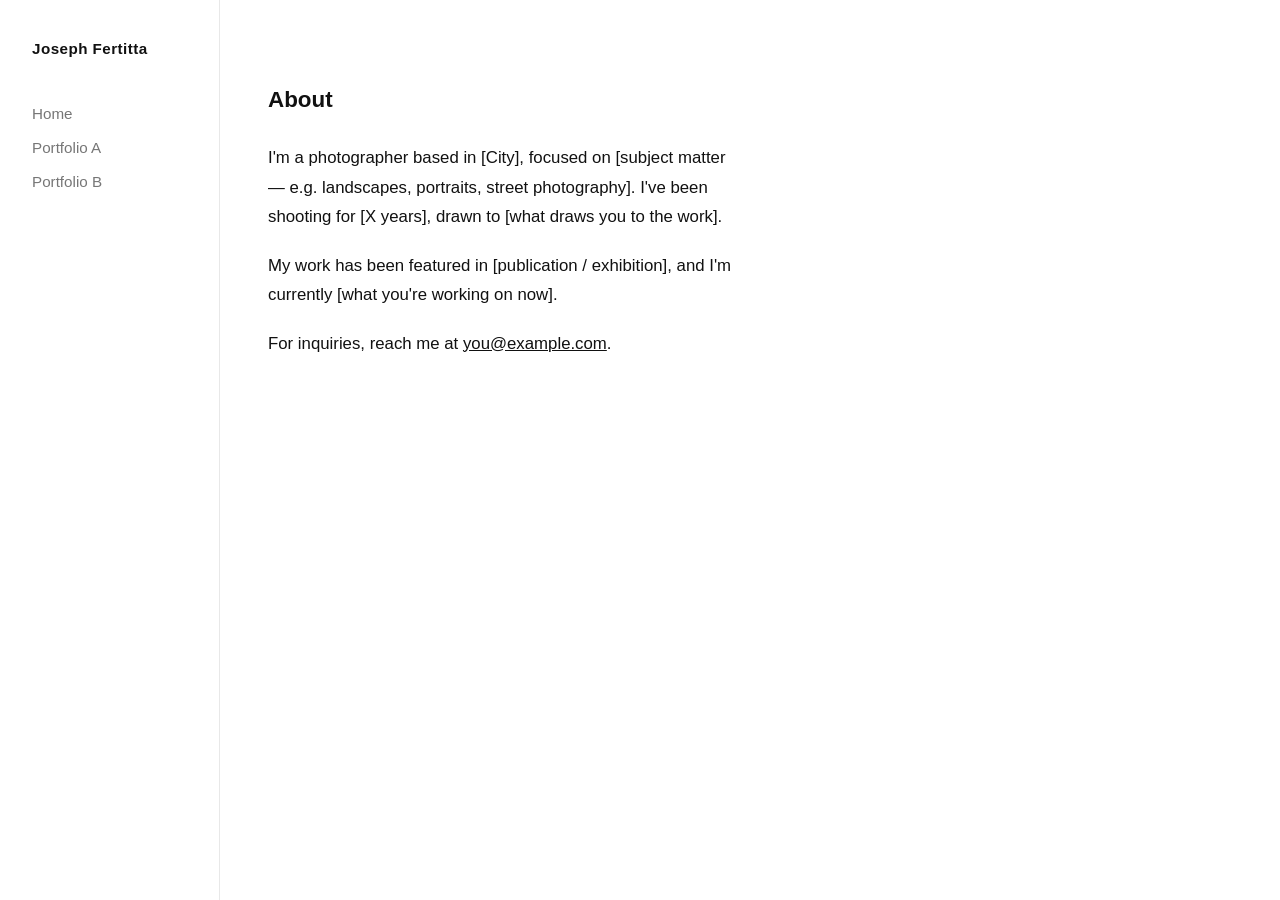
<file: bio.html>
<!DOCTYPE html>
<html lang="en">
<head>
  <meta charset="UTF-8" />
  <meta name="viewport" content="width=device-width, initial-scale=1.0" />
  <title>Bio — Photography</title>
  <link rel="stylesheet" href="style.css" />
</head>
<body>

  <nav class="sidebar">
    <a href="index.html" class="site-title">Joseph Fertitta</a>
    <ul class="nav-list">
      <li><a href="index.html" class="nav-link">Home</a></li>
      <!-- Bio link temporarily hidden — remove this comment to restore it -->
      <!-- <li><a href="bio.html" class="nav-link active">Bio</a></li> -->
      <li><a href="portfolio-a.html" class="nav-link">Portfolio A</a></li>
      <li><a href="portfolio-b.html" class="nav-link">Portfolio B</a></li>
    </ul>
  </nav>

  <main class="content">
    <!-- Replace this with your own bio -->
    <article class="bio">
      <h1>About</h1>
      <p>
        I'm a photographer based in [City], focused on [subject matter —
        e.g. landscapes, portraits, street photography]. I've been shooting
        for [X years], drawn to [what draws you to the work].
      </p>
      <p>
        My work has been featured in [publication / exhibition], and I'm
        currently [what you're working on now].
      </p>
      <p>
        For inquiries, reach me at
        <a href="mailto:you@example.com">you@example.com</a>.
      </p>
    </article>
  </main>

  <script src="main.js"></script>
</body>
</html>
</file>
<file: style.css>
/* ==========================================================================
   Photography Portfolio — style.css
   One stylesheet for the whole site. Organized into:
     1. Variables / reset
     2. Sidebar navigation
     3. Main content wrapper
     4. Homepage (hero image)
     5. Bio page
     6. Portfolio pages (horizontal strip)
     7. Small screens
   ========================================================================== */

/* ---------- 1. Variables / reset ---------- */

:root {
  --color-bg: #ffffff;
  --color-text: #111111;
  --color-muted: #767676;
  --color-border: #e8e8e8;

  --sidebar-width: 220px;

  --font-sans: -apple-system, BlinkMacSystemFont, "Segoe UI", Helvetica, Arial,
    sans-serif;

  --transition-fast: 0.2s ease;
  --transition-slow: 0.6s ease;
}

* {
  box-sizing: border-box;
  margin: 0;
  padding: 0;
}

html,
body {
  height: 100%;
}

body {
  background: var(--color-bg);
  color: var(--color-text);
  font-family: var(--font-sans);
  -webkit-font-smoothing: antialiased;
  -moz-osx-font-smoothing: grayscale;
}

img {
  display: block;
  max-width: 100%;
}

a {
  color: inherit;
}

/* ---------- 2. Sidebar navigation ---------- */

.sidebar {
  position: fixed;
  top: 0;
  left: 0;
  width: var(--sidebar-width);
  height: 100vh;
  padding: 2.5rem 2rem;
  display: flex;
  flex-direction: column;
  gap: 3rem;
  border-right: 1px solid var(--color-border);
}

.site-title {
  font-size: 0.95rem;
  font-weight: 600;
  letter-spacing: 0.03em;
  text-decoration: none;
}

.nav-list {
  list-style: none;
  display: flex;
  flex-direction: column;
  gap: 1rem;
}

.nav-link {
  display: inline-block;
  font-size: 0.95rem;
  color: var(--color-muted);
  text-decoration: none;
  transition: color var(--transition-fast);
}

.nav-link:hover,
.nav-link.active {
  color: var(--color-text);
}

/* ---------- 3. Main content wrapper ---------- */

.content {
  margin-left: var(--sidebar-width);
  min-height: 100vh;
}

/* ---------- 4. Homepage (hero image) ---------- */

.hero {
  height: 100vh;
  width: 100%;
  display: flex;
  align-items: center;
  justify-content: center;
  overflow: hidden;
  padding: 2rem;
}

.hero-image {
  max-width: 100%;
  max-height: 100%;
  object-fit: contain;
  opacity: 0;
  transition: opacity var(--transition-slow);
}

.hero-image.is-loaded {
  opacity: 1;
}

/* ---------- 5. Bio page ---------- */

.bio {
  max-width: 560px;
  padding: 5rem 3rem;
  font-size: 1.05rem;
  line-height: 1.75;
}

.bio h1 {
  font-size: 1.4rem;
  font-weight: 600;
  margin-bottom: 1.5rem;
}

.bio p + p {
  margin-top: 1.2rem;
}

/* ---------- 6. Portfolio pages (horizontal strip) ---------- */

.strip-wrapper {
  position: relative; /* makes this the offsetParent for main.js's centering math */
  height: 100vh;
  width: 100%;
  overflow-x: auto;
  overflow-y: hidden;
  /* Thin, unobtrusive scrollbar where supported. */
  scrollbar-width: thin;
}

.strip {
  height: 100%;
  display: flex;
  align-items: center;
  gap: 2rem;
  width: max-content;
  /* Half the wrapper's width on each side (percentage padding resolves
     against the containing block's width) so there's enough scroll room
     to bring the first or last image all the way to center, instead of
     them being stuck flush against the edge of the screen. */
  padding: 0 50%;
}

.strip-image {
  /* Less than the full wrapper height so images float with breathing room
     above and below, rather than bleeding to the top/bottom edge. */
  height: 80vh;
  width: auto;
  flex-shrink: 0;
}

/* ---------- 7. Small screens ---------- */

@media (max-width: 760px) {
  .sidebar {
    position: static;
    width: 100%;
    height: auto;
    flex-direction: row;
    align-items: center;
    justify-content: space-between;
    gap: 1rem;
    padding: 1.25rem 1.5rem;
    border-right: none;
    border-bottom: 1px solid var(--color-border);
  }

  .nav-list {
    flex-direction: row;
    gap: 1.25rem;
  }

  .content {
    margin-left: 0;
    /* Let content size to its own page instead of always filling the
       viewport — otherwise a shorter section (like the strip below)
       leaves dead space at the bottom of the page. */
    min-height: 0;
  }

  .hero {
    height: 70vh;
  }

  .bio {
    padding: 3rem 1.5rem;
  }

  .strip-wrapper {
    height: 70vh;
  }

  .strip-image {
    height: 56vh;
  }
}
</file>
